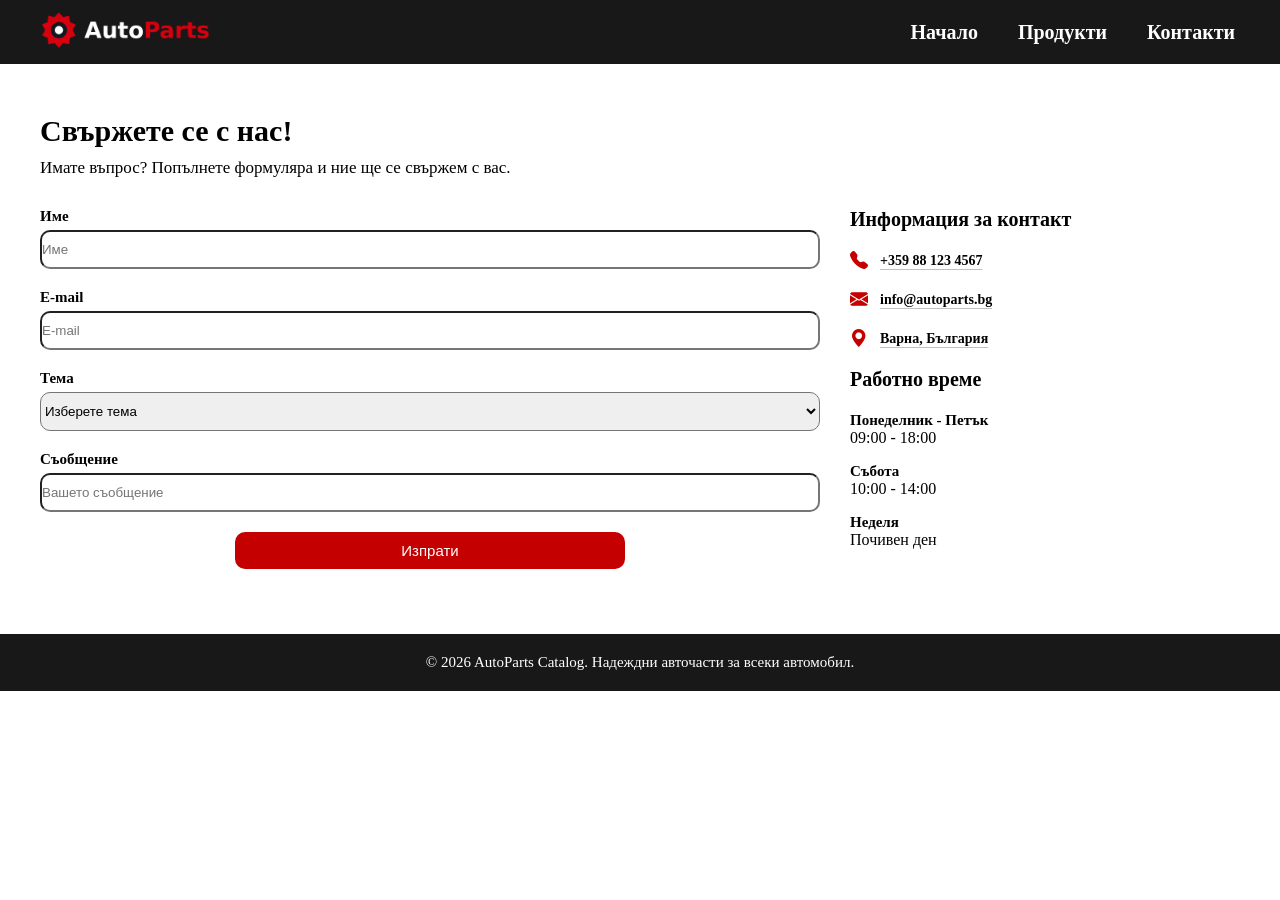
<file: contacts.html>
<!DOCTYPE html>
<html lang="bg">
  <head>
    <meta charset="UTF-8" />
    <meta name="viewport" content="width=device-width, initial-scale=1.0" />
    <meta name="author" content="Petar Ganchev" />
    <meta
      name="description"
      content="Свържете се с AutoParts Catalog чрез контактната форма. Изпратете запитване за авточасти, продукти, доставка или допълнителна информация."
    />
    <meta
      name="keywords"
      content="контакти AutoParts Catalog, контактна форма, запитване за авточасти, доставка авточасти, информация за продукти"
    />
    <link rel="icon" type="image/png" href="img/favicon.png" />
    <title>Контакти</title>
    <link
      rel="stylesheet"
      href="https://cdn.jsdelivr.net/npm/bootstrap-icons@1.11.3/font/bootstrap-icons.min.css"
    />
    <link rel="stylesheet" href="style.css" />
  </head>
  <body>
    <header class="header">
      <a href="index.html">
        <img
          class="logo"
          src="img/logo.png"
          alt="Логото на Auto Parts Catalog"
        />
      </a>
      <nav class="nav">
        <ul class="nav-list">
          <li>
            <a href="index.html#home" class="nav-list-item">Начало</a>
          </li>
          <li>
            <a href="index.html#product" class="nav-list-item">Продукти</a>
          </li>
          <li>
            <a href="contacts.html" class="nav-list-item">Контакти</a>
          </li>
        </ul>
      </nav>
    </header>
    <main>
      <section class="contacts-section">
        <div class="contact-header">
          <h1>Свържете се с нас!</h1>
          <p>Имате въпрос? Попълнете формуляра и ние ще се свържем с вас.</p>
        </div>
        <div class="contacts-container">
          <form action="#" method="#" id="form">
            <label for="name">Име</label>
            <input type="text" name="name" id="name" placeholder="Име" />

            <label for="email">E-mail</label>
            <input type="text" name="email" id="email" placeholder="E-mail" />

            <label for="select">Тема</label>
            <select name="select" id="select">
              <option value="">Изберете тема</option>
              <option value="order">Въпрос за продукт</option>
              <option value="delivery">Доставка</option>
              <option value="favorites">Любими продукти</option>
              <option value="other">Друго</option>
            </select>

            <label for="message">Съобщение</label>
            <input
              type="text"
              name="message"
              id="message"
              placeholder="Вашето съобщение"
            />

            <button type="submit" id="submit-btn">Изпрати</button>

            <p id="form-message"></p>
          </form>

          <div class="contact-info-card">
            <div class="contact-info">
              <h2>Информация за контакт</h2>

              <div class="contact-info-item">
                <i class="bi bi-telephone-fill"></i>
                <a href="tel:+359 88 1234567"> +359 88 123 4567</a>
              </div>

              <div class="contact-info-item">
                <i class="bi bi-envelope-fill"></i>
                <a href="mailto:info@autoparts.bg">info@autoparts.bg</a>
              </div>

              <div class="contact-info-item">
                <i class="bi bi-geo-alt-fill"></i>
                <a
                  href="https://maps.app.goo.gl/rcrtePVjSL2NSGrH7"
                  target="_blank"
                  >Варна, България</a
                >
              </div>
            </div>
            <div class="contacts-more-info">
              <h2>Работно време</h2>

              <div class="working-time">
                <p><strong>Понеделник - Петък</strong></p>
                <p>09:00 - 18:00</p>
              </div>

              <div class="working-time">
                <p><strong>Събота</strong></p>
                <p>10:00 - 14:00</p>
              </div>

              <div class="working-time">
                <p><strong>Неделя</strong></p>
                <p>Почивен ден</p>
              </div>
            </div>
          </div>
        </div>
      </section>
    </main>
    <footer>
      <p>
        &copy; 2026 AutoParts Catalog. Надеждни авточасти за всеки автомобил.
      </p>
    </footer>
    <script src="form.js"></script>
  </body>
</html>
</file>
<file: style.css>
/*Global CSS*/
* {
  margin: 0;
  padding: 0;
  box-sizing: border-box;
}

#home,
#product {
  scroll-margin-top: 110px;
}

/*Header*/
.header {
  display: flex;
  justify-content: space-between;
  align-items: center;
  background-color: rgb(24, 24, 24);
  padding-inline: 30px;
  margin-bottom: 50px;
  position: sticky;
  top: 0;
  z-index: 1;
}

.logo {
  height: 60px;
}

.nav-list {
  display: flex;
  align-items: center;
  gap: 10px;
  margin-bottom: 0px;
}

.nav-list li {
  list-style: none;
}

.nav-list .nav-list-item:link,
.nav-list .nav-list-item:visited {
  text-decoration: none;
  font-size: 20px;
  font-weight: 700;
  color: rgb(255, 255, 255);
  transition: 0.3s;
  padding: 16px 15px;
}

.nav-list .nav-list-item:hover,
.nav-list .nav-list-item:active {
  color: rgb(197, 0, 0);
}

/*Hero Section*/
.hero-section {
  display: flex;
  justify-content: space-between;
  padding-inline: 40px;
  margin-bottom: 50px;
  gap: 50px;
}

.img-box img {
  height: 320px;
}

.hero-content-box h1 {
  font-size: 50px;
  margin-bottom: 30px;
}

.hero-content-box h1 span {
  color: rgb(197, 0, 0);
}

.hero-content-box p {
  font-size: 25px;
  margin-bottom: 40px;
}

.hero-content-box a:link,
.hero-content-box a:visited {
  text-decoration: none;
  font-size: 20px;
  font-weight: 700;
  color: rgb(255, 255, 255);
  background-color: rgb(197, 0, 0);
  padding: 15px 20px;
  border-radius: 15px;
}

.hero-content-box a:hover,
.hero-content-box a:active {
  background-color: #9e0000;
}

/*Offers Section*/
.offers-section {
  padding-inline: 40px;
  margin-bottom: 50px;
}

.offer-slide {
  display: flex;
  align-items: center;
  justify-content: center;
}

.offer-card {
  width: 100%;
  padding: 25px 35px;
  border: 1px solid #e5e5e5;
  border-radius: 15px;
  display: flex;
  align-items: center;
  justify-content: center;
  gap: 25px;
}

.offer-card i {
  font-size: 60px;
  color: rgb(197, 0, 0);
}

.offer-card h3 {
  margin-bottom: 5px;
  font-size: 25px;
  font-weight: 700;
}

.offer-card p {
  margin: 0;
  font-size: 15px;
  color: #555;
}

.carousel-control-prev,
.carousel-control-next {
  width: 70px;
}

.carousel-control-prev-icon,
.carousel-control-next-icon {
  background-color: black;
  border-radius: 50%;
  padding: 20px;
}

/*Products Section*/
.products-section {
  padding-inline: 40px;
  margin-bottom: 50px;
}

/* Filter buttons */
.filter-buttons {
  margin: 0 auto 50px;
  display: flex;
  justify-content: center;
  align-items: center;
  gap: 20px;
}

.filter-btn {
  width: 120px;
  padding: 10px 25px;
  border: 1px solid #e0e0e0;
  border-radius: 15px;
  color: black;
  font-size: 15px;
  font-weight: 600;
  cursor: pointer;
  transition: 0.2s;
}

.filter-btn.active,
.filter-btn:hover {
  background-color: rgb(197, 0, 0);
  border-color: rgb(197, 0, 0);
  color: #fff;
}

.products-grid {
  display: grid;
  grid-template-columns: repeat(4, 1fr);
  gap: 25px;
}

.product-card {
  border: 1px solid #e6e6e6;
  border-radius: 10px;
  padding: 15px;
}

.product-image-box {
  width: 100%;
  height: 150px;
  display: flex;
  align-items: center;
  justify-content: center;
  margin-bottom: 20px;
}

.product-img {
  width: 100%;
  height: 100%;
  object-fit: contain;
}

.product-info {
  display: flex;
  flex-direction: column;
}

.product-title {
  margin-bottom: 15px;
  color: black;
  font-size: 15px;
  font-weight: 700;
  line-height: 1.3;
}

.product-price {
  margin-bottom: 10px;
  color: rgb(197, 0, 0);
  font-size: 18px;
  font-weight: 700;
}

.product-rating {
  display: flex;
  align-items: center;
  gap: 10px;
  margin-bottom: 15px;
}

.stars {
  display: flex;
  gap: 5px;
  color: #f5b400;
  font-size: 15px;
}

.rating-number {
  color: black;
  font-size: 15px;
}

.product-actions {
  display: flex;
  gap: 10px;
  align-items: center;
}

.details-btn {
  width: 100%;
  height: 40px;
  border: none;
  border-radius: 4px;
  background-color: rgb(197, 0, 0);
  color: white;
  font-size: 15px;
  font-weight: 700;
  cursor: pointer;
  transition: 0.2s ease;
}

.details-btn:hover {
  background-color: #9e0000;
}

.favorite-btn {
  width: 40px;
  height: 40px;
  border: 1px solid #dcdcdc;
  border-radius: 4px;
  color: black;
  font-size: 20px;
  cursor: pointer;
  display: flex;
  align-items: center;
  justify-content: center;
  transition: 0.2s ease;
}

.favorite-btn:hover {
  border-color: rgb(197, 0, 0);
  color: rgb(197, 0, 0);
}

.favorite-btn i {
  pointer-events: none;
}

.favorite-btn.active {
  color: rgb(197, 0, 0);
  border-color: rgb(197, 0, 0);
}
/*Modal css*/
.product-modal {
  position: fixed;
  top: 0;
  left: 0;
  width: 100%;
  height: 100%;
  background-color: rgba(0, 0, 0, 0.55);
  display: none;
  align-items: center;
  justify-content: center;
}

.product-modal.show {
  display: flex;
}

.product-modal-content {
  position: relative;
  width: 620px;
  background-color: white;
  border-radius: 10px;
  padding: 30px;
  display: grid;
  grid-template-columns: 220px 1fr;
  gap: 30px;
}

.modal-close-btn {
  position: absolute;
  top: 10px;
  right: 14px;
  border: none;
  background-color: transparent;
  color: rgb(197, 0, 0);
  font-size: 30px;
  cursor: pointer;
}

.modal-left-side {
  display: flex;
  align-items: center;
  justify-content: center;
}

.modal-product-img {
  width: 100%;
  height: 230px;
  object-fit: contain;
}

.modal-right-side {
  display: flex;
  flex-direction: column;
  align-items: flex-start;
}

.modal-product-title {
  margin-bottom: 10px;
  font-size: 20px;
  font-weight: 700;
}

.modal-product-price {
  margin-bottom: 10px;
  color: rgb(197, 0, 0);
  font-size: 20px;
  font-weight: 700;
}

.modal-product-rating {
  display: flex;
  align-items: center;
  gap: 10px;
  margin-bottom: 15px;
}

#modalProductStars .stars {
  display: flex;
  gap: 2px;
  color: #f5b400;
  font-size: 15px;
}

#modalProductRating {
  font-size: 15px;
}

.modal-product-description {
  margin-bottom: 15px;
  font-size: 15px;
  line-height: 1.5;
}

.modal-product-brand,
.modal-product-stock {
  margin-bottom: 5px;
  font-size: 15px;
  font-weight: 600;
}

.modal-product-brand span {
  font-weight: 700;
}

.modal-product-stock span {
  color: #008000;
  font-weight: 700;
}
/*footer*/
footer {
  padding: 20px;
  background-color: rgb(24, 24, 24);
  color: white;
  text-align: center;
}

footer p {
  font-size: 15px;
  margin: 0;
}

/*Contacts Page*/
.contacts-section {
  margin-inline: 40px;
  margin-bottom: 50px;
}

.contact-header {
  margin-bottom: 30px;
}

.contact-header h1 {
  margin-bottom: 10px;
  font-size: 30px;
  font-weight: 700;
}

.contact-header p {
  font-size: 17px;
}

.contacts-container {
  display: grid;
  grid-template-columns: 2fr 1fr;
  gap: 30px;
}

#form {
  display: flex;
  flex-direction: column;
  justify-content: center;
}

form label {
  margin-bottom: 5px;
  font-weight: 700;
  font-size: 15px;
}

form input {
  margin-bottom: 20px;
  padding: 10px 0;
  border-radius: 10px;
}

form select {
  margin-bottom: 20px;
  padding: 10px 0;
  border-radius: 10px;
}

form button {
  padding: 10px 0;
  border-radius: 10px;
  width: 50%;
  border: none;
  cursor: pointer;
  color: white;
  background-color: rgb(197, 0, 0);
  font-size: 15px;
  margin: 0 auto;
}

form button:hover,
formbutton:active {
  background-color: #9e0000;
}

#form-message {
  margin-top: 15px;
  font-size: 15px;
  font-weight: 700;
  text-align: center;
}

#form-message.success {
  color: #008000;
}

#form-message.error {
  color: rgb(197, 0, 0);
}

.contact-info-card h2 {
  margin-bottom: 20px;
  font-size: 20px;
  font-weight: 700;
}

.contact-info-item {
  display: flex;
  align-items: center;
  gap: 12px;
  margin-bottom: 18px;
  font-size: 14px;
  font-weight: 600;
}

.contact-info-item a:link,
.contact-info-item a:visited {
  text-decoration: none;
  color: black;
  border-bottom: solid 1px rgba(0, 0, 0, 0.247);
}

.contact-info-item i {
  color: rgb(197, 0, 0);
  font-size: 18px;
}

.working-time {
  margin-bottom: 15px;
}

.working-time strong {
  margin-bottom: 4px;
  font-size: 15px;
}

/*Responsive design*/
/*Below 1173px*/
@media (max-width: 1173px) {
  .hero-section {
    flex-direction: column;
    align-items: center;
    text-align: center;
    padding-inline: 30px;
    gap: 35px;
  }

  .hero-content-box h1 {
    font-size: 45px;
    margin-bottom: 20px;
  }

  .hero-content-box p {
    font-size: 20px;
    margin-bottom: 30px;
  }

  .img-box {
    width: 100%;
    display: flex;
    justify-content: center;
  }

  .img-box img {
    width: 100%;
    max-width: 650px;
    height: auto;
  }
}

/*Below 992px*/
@media (max-width: 992px) {
  .offers-section {
    padding-inline: 30px;
  }

  .products-section {
    padding-inline: 30px;
  }

  .filter-buttons {
    flex-wrap: wrap;
    gap: 15px;
  }

  .products-grid {
    grid-template-columns: repeat(2, 1fr);
  }

  .contacts-section {
    margin-inline: 30px;
  }
}

/*Below 576px*/
@media (max-width: 576px) {
  #home,
  #product {
    scroll-margin-top: 140px;
  }

  .header {
    flex-direction: column;
    gap: 10px;
    padding: 10px 15px;
    margin-bottom: 35px;
  }

  .logo {
    height: 50px;
  }

  .nav-list {
    flex-wrap: wrap;
    justify-content: center;
    gap: 4px;
    padding-left: 0;
  }

  .nav-list .nav-list-item:link,
  .nav-list .nav-list-item:visited {
    font-size: 15px;
    padding: 8px;
  }

  .hero-section {
    padding-inline: 20px;
  }

  .hero-content-box h1 {
    font-size: 35px;
  }

  .hero-content-box p {
    font-size: 18px;
  }

  .hero-content-box a:link,
  .hero-content-box a:visited {
    font-size: 15px;
    padding: 10px 15px;
  }

  .img-box img {
    width: 100%;
  }

  .offers-section {
    padding-inline: 20px;
  }

  .offer-card {
    padding: 20px 45px;
  }

  .offer-card i {
    font-size: 40px;
  }

  .offer-card h3 {
    font-size: 20px;
  }

  .offer-card p {
    font-size: 15px;
  }

  .carousel-control-prev,
  .carousel-control-next {
    width: 45px;
  }

  .carousel-control-prev-icon,
  .carousel-control-next-icon {
    padding: 15px;
  }

  .products-section {
    padding-inline: 20px;
  }

  .filter-buttons {
    flex-wrap: wrap;
    gap: 10px;
    margin-bottom: 35px;
  }

  .filter-btn {
    width: 100px;
    padding: 9px 12px;
    font-size: 15px;
  }

  .products-grid {
    grid-template-columns: 1fr;
  }

  .product-card {
    padding: 20px;
  }

  .product-image-box {
    height: 170px;
  }

  .product-title {
    font-size: 15px;
  }

  .product-actions {
    gap: 8px;
  }

  .product-modal {
    padding: 20px;
    z-index: 1;
  }

  .product-modal-content {
    width: 100%;
    width: 390px;
    grid-template-columns: 1fr;
    gap: 15px;
    padding: 25px;
  }

  .modal-product-img {
    height: 180px;
  }

  .modal-product-title {
    font-size: 20px;
  }

  .modal-product-description {
    font-size: 15px;
  }

  .contacts-section {
    margin-inline: 20px;
  }

  .contact-header {
    text-align: center;
  }

  .contact-header h1 {
    font-size: 25px;
  }

  .contact-header p {
    font-size: 15px;
  }

  .contacts-container {
    grid-template-columns: 1fr;
    gap: 25px;
  }

  form button {
    width: 100%;
  }

  .contact-info-card {
    margin-top: 10px;
  }

  footer p {
    font-size: 10px;
  }
}
</file>
